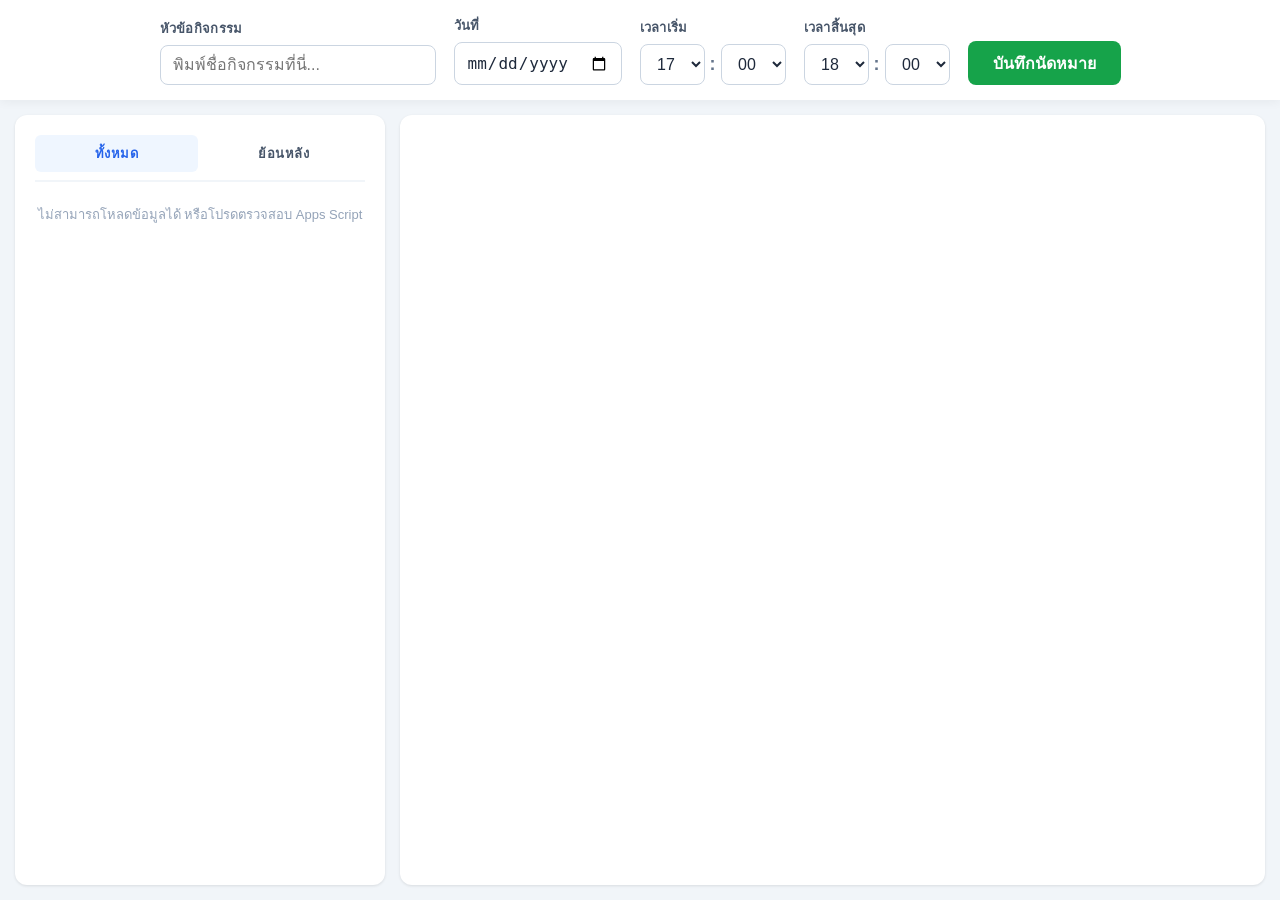
<file: calendar.html>
<!DOCTYPE html>
<html lang="th">
<head>
    <meta charset="UTF-8">
    <meta name="viewport" content="width=device-width, initial-scale=1.0">
    <title>ระบบจัดการปฏิทิน</title>
    <style>
        :root {
            --primary: #2563eb;
            --success: #16a34a;
            --danger: #dc2626;
            --bg: #f1f5f9;
            --text-main: #1e293b;
            --text-sub: #475569;
        }

        body { font-family: 'Segoe UI', Tahoma, Geneva, Verdana, sans-serif; margin: 0; background: var(--bg); color: var(--text-main); display: flex; flex-direction: column; height: 100vh; overflow: hidden; }
        
        .header-section { 
            background: white; padding: 15px 25px; box-shadow: 0 2px 10px rgba(0,0,0,0.05);
            display: flex; flex-wrap: wrap; gap: 18px; align-items: flex-end; justify-content: center; z-index: 10;
        }

        .input-item { display: flex; flex-direction: column; gap: 6px; }
        .input-item label { font-size: 13px; font-weight: 700; color: var(--text-sub); text-transform: uppercase; letter-spacing: 0.3px; }
        
        input, select { 
            padding: 10px 12px; border: 1px solid #cbd5e1; border-radius: 8px; outline: none; 
            background: white; font-size: 16px; transition: all 0.2s; color: var(--text-main);
        }
        input:focus, select:focus { border-color: var(--primary); box-shadow: 0 0 0 3px rgba(37, 99, 235, 0.1); }

        #title { width: 250px; }

        .time-group { display: flex; align-items: center; gap: 5px; font-weight: bold; color: #64748b; font-size: 18px; }
        .time-group select { padding: 10px 5px; width: 65px; text-align: center; cursor: pointer; }
        
        .btn-add { 
            background: var(--success); color: white; border: none; padding: 0 25px; 
            border-radius: 8px; cursor: pointer; font-weight: bold; height: 44px;
            font-size: 16px; transition: 0.2s; 
        }
        .btn-add:hover { background: #15803d; transform: translateY(-1px); box-shadow: 0 4px 12px rgba(22, 163, 74, 0.2); }

        .main-content { display: flex; flex: 1; overflow: hidden; gap: 15px; padding: 15px; }
        
        .event-list { 
            width: 330px; background: white; border-radius: 12px; padding: 20px; 
            display: flex; flex-direction: column; box-shadow: 0 1px 3px rgba(0,0,0,0.1); 
        }
        
        .list-tabs { display: flex; gap: 5px; margin-bottom: 12px; border-bottom: 2px solid #f1f5f9; padding-bottom: 8px; }
        .tab-btn { 
            flex: 1; border: none; background: none; padding: 8px; font-size: 13px; font-weight: 700; 
            color: var(--text-sub); cursor: pointer; border-radius: 6px; transition: 0.2s; 
            text-transform: uppercase; letter-spacing: 0.5px;
        }
        .tab-btn:hover { background: #f1f5f9; }
        .tab-btn.active { color: var(--primary); background: #eff6ff; }

        .event-container { flex: 1; overflow-y: auto; margin-top: 10px; padding-right: 5px; }
        .event-card { 
            background: #f8fafc; border-left: 5px solid var(--primary); padding: 12px; 
            margin-bottom: 10px; border-radius: 8px; display: flex; justify-content: space-between; align-items: center;
        }
        .event-info strong { display: block; font-size: 15px; margin-bottom: 4px; color: var(--text-main); }
        .event-info span { display: block; font-size: 12px; color: var(--text-sub); margin-top: 2px; }
        
        .btn-del { 
            background: #fee2e2; color: var(--danger); border: none; cursor: pointer; 
            width: 32px; height: 32px; border-radius: 8px; font-weight: bold; 
            display: flex; align-items: center; justify-content: center; font-size: 18px; transition: 0.2s;
        }
        .btn-del:hover { background: var(--danger); color: white; }

        .calendar-frame { flex: 1; background: white; border-radius: 12px; overflow: hidden; box-shadow: 0 1px 3px rgba(0,0,0,0.1); }
        iframe { width: 100%; height: 100%; border: none; }

        @media (max-width: 900px) {
            .header-section { padding: 20px; gap: 12px; }
            .main-content { flex-direction: column; overflow-y: auto; }
            .event-list { width: auto; height: 350px; }
            .calendar-frame { height: 450px; flex: none; }
            #title { width: 100%; }
        }
    </style>
</head>
<body>

    <div class="header-section">
        <div class="input-item">
            <label>หัวข้อกิจกรรม</label>
            <input type="text" id="title" placeholder="พิมพ์ชื่อกิจกรรมที่นี่...">
        </div>
        <div class="input-item">
            <label>วันที่</label>
            <input type="date" id="date">
        </div>
        
        <div class="input-item">
            <label>เวลาเริ่ม</label>
            <div class="time-group">
                <select id="startH"></select>
                <span>:</span>
                <select id="startM"></select>
            </div>
        </div>

        <div class="input-item">
            <label>เวลาสิ้นสุด</label>
            <div class="time-group">
                <select id="endH"></select>
                <span>:</span>
                <select id="endM"></select>
            </div>
        </div>

        <button class="btn-add" id="btnAdd" onclick="manageEvent('add')">บันทึกนัดหมาย</button>
    </div>

    <div class="main-content">
        <div class="event-list">
            <div class="list-tabs">
                <button class="tab-btn active" onclick="setFilter('all')">ทั้งหมด</button>
                <button class="tab-btn" onclick="setFilter('past')">ย้อนหลัง</button>
            </div>
            <div id="loading" style="font-size: 13px; color: #94a3b8; text-align: center; margin-top:10px;">กำลังโหลดข้อมูล...</div>
            <div id="eventDisplay" class="event-container"></div>
        </div>

        <div class="calendar-frame">
            <iframe id="calendarIframe" src="https://calendar.google.com/calendar/embed?src=0862ce80073c1952685942ed711afe8838017aeda13bd78dd57f561929e4b083%40group.calendar.google.com&ctz=Asia%2FBangkok&mode=MONTH&showTitle=0&showNav=1&showPrint=0&showTabs=1&showCalendars=0"></iframe>
        </div>
    </div>

    <script>
        const scriptUrl = "https://script.google.com/macros/s/AKfycbzJirF7Ldstah4LZepPRCGWmnoPSDnLGv0KvFb3bac-bvh8iLLxMdUH0Tc5EmIAz_c/exec";

        let allEvents = [];
        let currentFilter = 'all';

        function initTimeSelectors() {
            const sh = document.getElementById('startH'), sm = document.getElementById('startM');
            const eh = document.getElementById('endH'), em = document.getElementById('endM');

            let hOptions = "";
            for(let i=0; i<24; i++) {
                let val = i.toString().padStart(2, '0');
                hOptions += `<option value="${val}">${val}</option>`;
            }
            sh.innerHTML = eh.innerHTML = hOptions;

            let mOptions = "";
            for(let i=0; i<60; i+=5) {
                let val = i.toString().padStart(2, '0');
                mOptions += `<option value="${val}">${val}</option>`;
            }
            sm.innerHTML = em.innerHTML = mOptions;
            
            const now = new Date();
            sh.value = now.getHours().toString().padStart(2, '0');
            eh.value = (now.getHours() + 1).toString().padStart(2, '0');
        }

        window.onload = () => {
            initTimeSelectors();
            loadEvents();
        };

        function formatTo24hr(timeStr) {
            if (!timeStr) return "--:--";
            return timeStr.replace(/\s?[AaPp][Mm]/g, "").replace(/[^0-9:]/g, "").trim();
        }

        async function loadEvents() {
            try {
                const res = await fetch(`${scriptUrl}?action=list`);
                const data = await res.json();
                allEvents = Array.isArray(data) ? data : [];
                renderEvents();
            } catch (err) {
                document.getElementById('loading').innerText = 'ไม่สามารถโหลดข้อมูลได้ หรือโปรดตรวจสอบ Apps Script';
            }
        }

        function setFilter(type) {
            currentFilter = type;
            document.querySelectorAll('.tab-btn').forEach(btn => {
                const label = type === 'all' ? 'ทั้งหมด' : 'ย้อนหลัง';
                btn.classList.toggle('active', btn.innerText === label);
            });
            renderEvents();
        }

        function renderEvents() {
            const list = document.getElementById('eventDisplay');
            document.getElementById('loading').style.display = 'none';
            list.innerHTML = '';

            const today = new Date();
            today.setHours(0,0,0,0);

            let filtered = [];

            if (currentFilter === 'past') {
                filtered = allEvents.filter(ev => {
                    const d = new Date(ev.date);
                    d.setHours(0,0,0,0);
                    return d < today;
                });
                filtered.sort((a,b) => new Date(b.date) - new Date(a.date));
            } else {
                filtered = allEvents.filter(ev => {
                    const d = new Date(ev.date);
                    d.setHours(0,0,0,0);
                    return d >= today;
                });
                filtered.sort((a,b) => new Date(a.date) - new Date(b.date));
            }

            if (filtered.length === 0) {
                const msg = currentFilter === 'all' ? 'ไม่มีกิจกรรมล่วงหน้า' : 'ไม่มีกิจกรรมย้อนหลัง';
                list.innerHTML = `<div style="text-align:center; color:#94a3b8; font-size:14px; margin-top:20px;">${msg}</div>`;
                return;
            }

            filtered.forEach(ev => {
                list.innerHTML += `
                    <div class="event-card">
                        <div class="event-info">
                            <strong>${ev.title}</strong>
                            <span>📅 ${ev.displayDate}</span>
                            <span>🕒 ${formatTo24hr(ev.startTime)} - ${formatTo24hr(ev.endTime)} น.</span>
                        </div>
                        <button class="btn-del" onclick="confirmDelete('${ev.title}', '${ev.date}')" title="ลบกิจกรรม">×</button>
                    </div>`;
            });
        }

        function confirmDelete(title, date) {
            if (confirm(`คุณต้องการลบกิจกรรม "${title}" ใช่หรือไม่?`)) {
                manageEvent('delete', title, date);
            }
        }

        async function manageEvent(action, titleDel, dateDel) {
            const title = titleDel || document.getElementById('title').value;
            const dateInput = dateDel || document.getElementById('date').value;
            const start = document.getElementById('startH').value + ":" + document.getElementById('startM').value;
            const end = document.getElementById('endH').value + ":" + document.getElementById('endM').value;

            if (!title || !dateInput) return alert("กรุณาระบุหัวข้อและวันที่");

            const btnAdd = document.getElementById('btnAdd');
            
            if (action === 'delete') {
                // Optimistic UI: ลบออกจากหน้าจอทันทีเพื่อความเร็ว
                allEvents = allEvents.filter(ev => !(ev.title === titleDel && ev.date === dateDel));
                renderEvents();
            } else if (action === 'add') {
                btnAdd.innerText = 'กำลังบันทึก...';
                btnAdd.disabled = true;
            }

            const url = `${scriptUrl}?action=${action}&title=${encodeURIComponent(title)}&date=${dateInput}&startTime=${start}&endTime=${end}`;

            try {
                // ส่งคำขอแบบเบื้องหลัง
                await fetch(url, { mode: 'no-cors' });
                
                // โหลดข้อมูลล่าสุดจากเซิร์ฟเวอร์
                await loadEvents();

                // รีเฟรชเฉพาะ iframe ปฏิทิน
                const iframe = document.getElementById('calendarIframe');
                if (iframe) iframe.src = iframe.src;

                if (action === 'add') {
                    document.getElementById('title').value = "";
                    btnAdd.innerText = 'บันทึกนัดหมาย';
                    btnAdd.disabled = false;
                }
            } catch (err) {
                console.error("Sync Error:", err);
                if (action === 'add') {
                    btnAdd.innerText = 'บันทึกนัดหมาย';
                    btnAdd.disabled = false;
                }
            }
        }
    </script>
</body>
</html>
</file>
